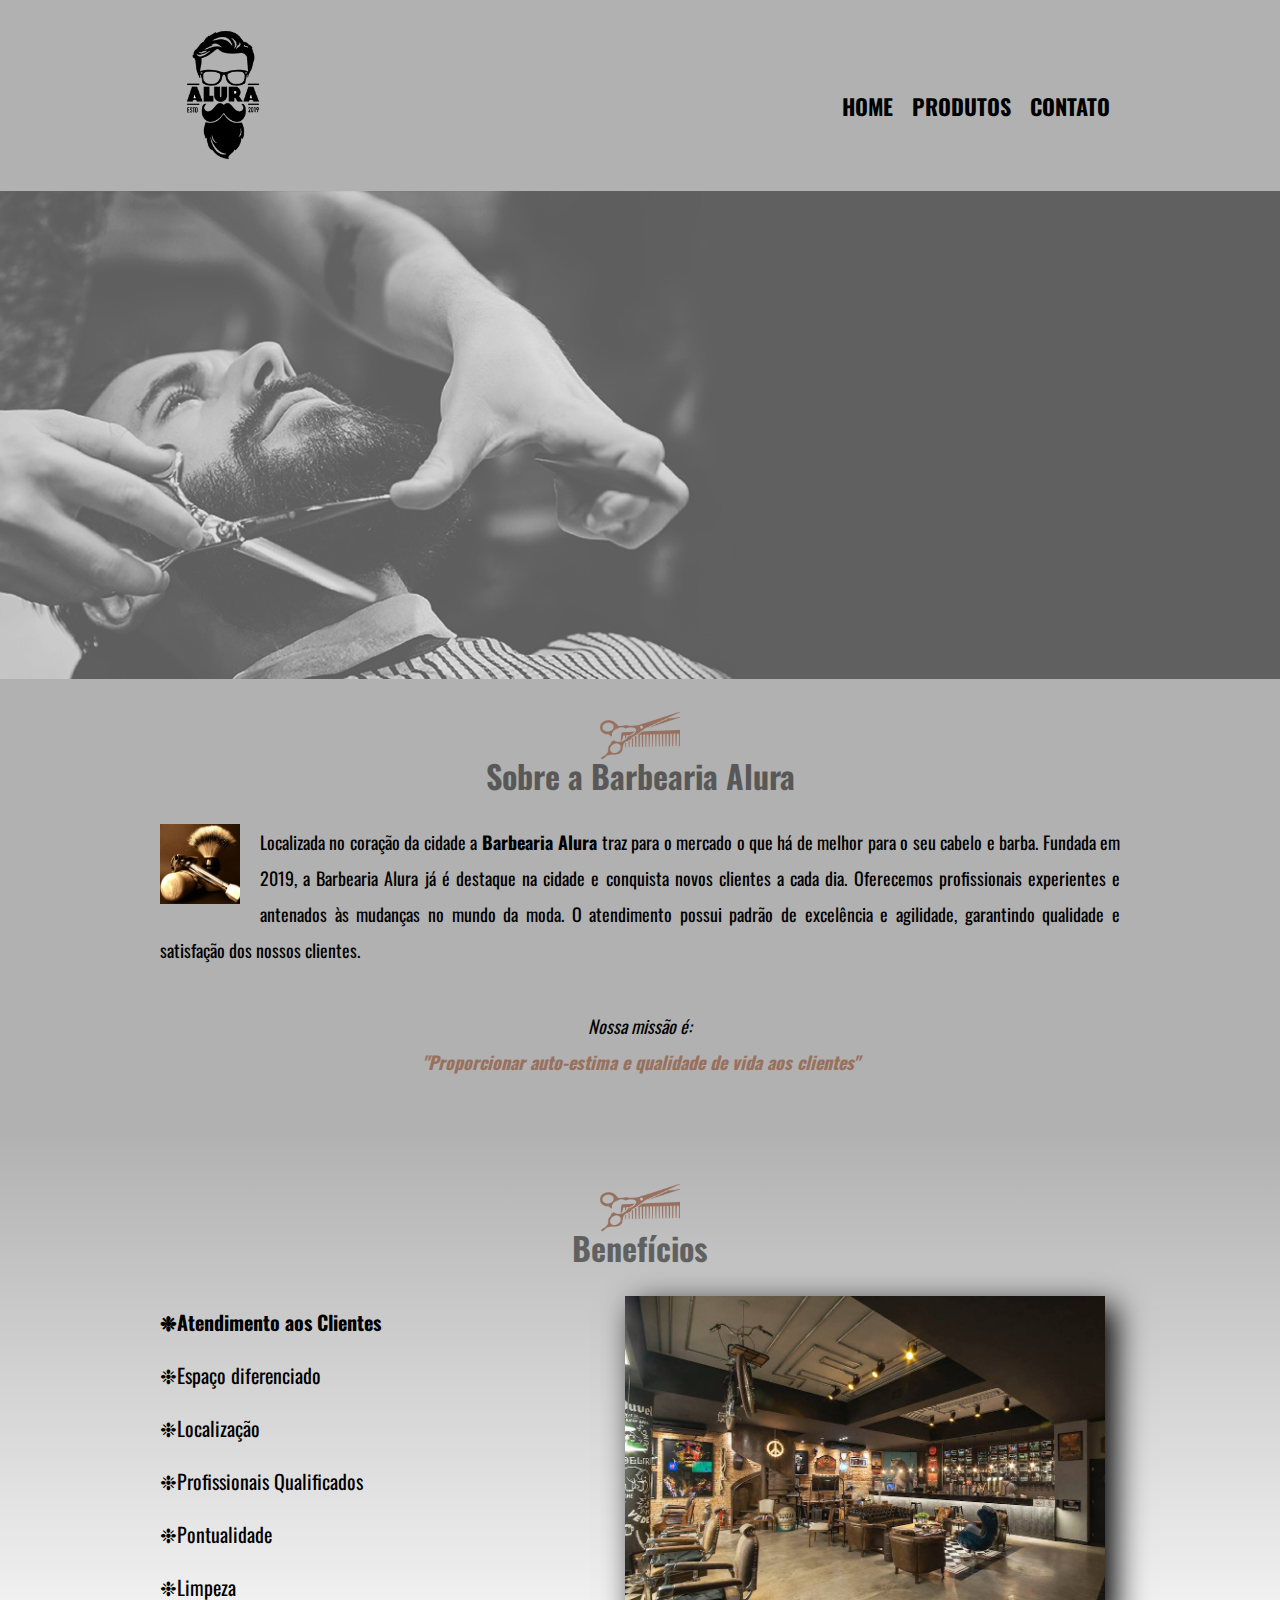
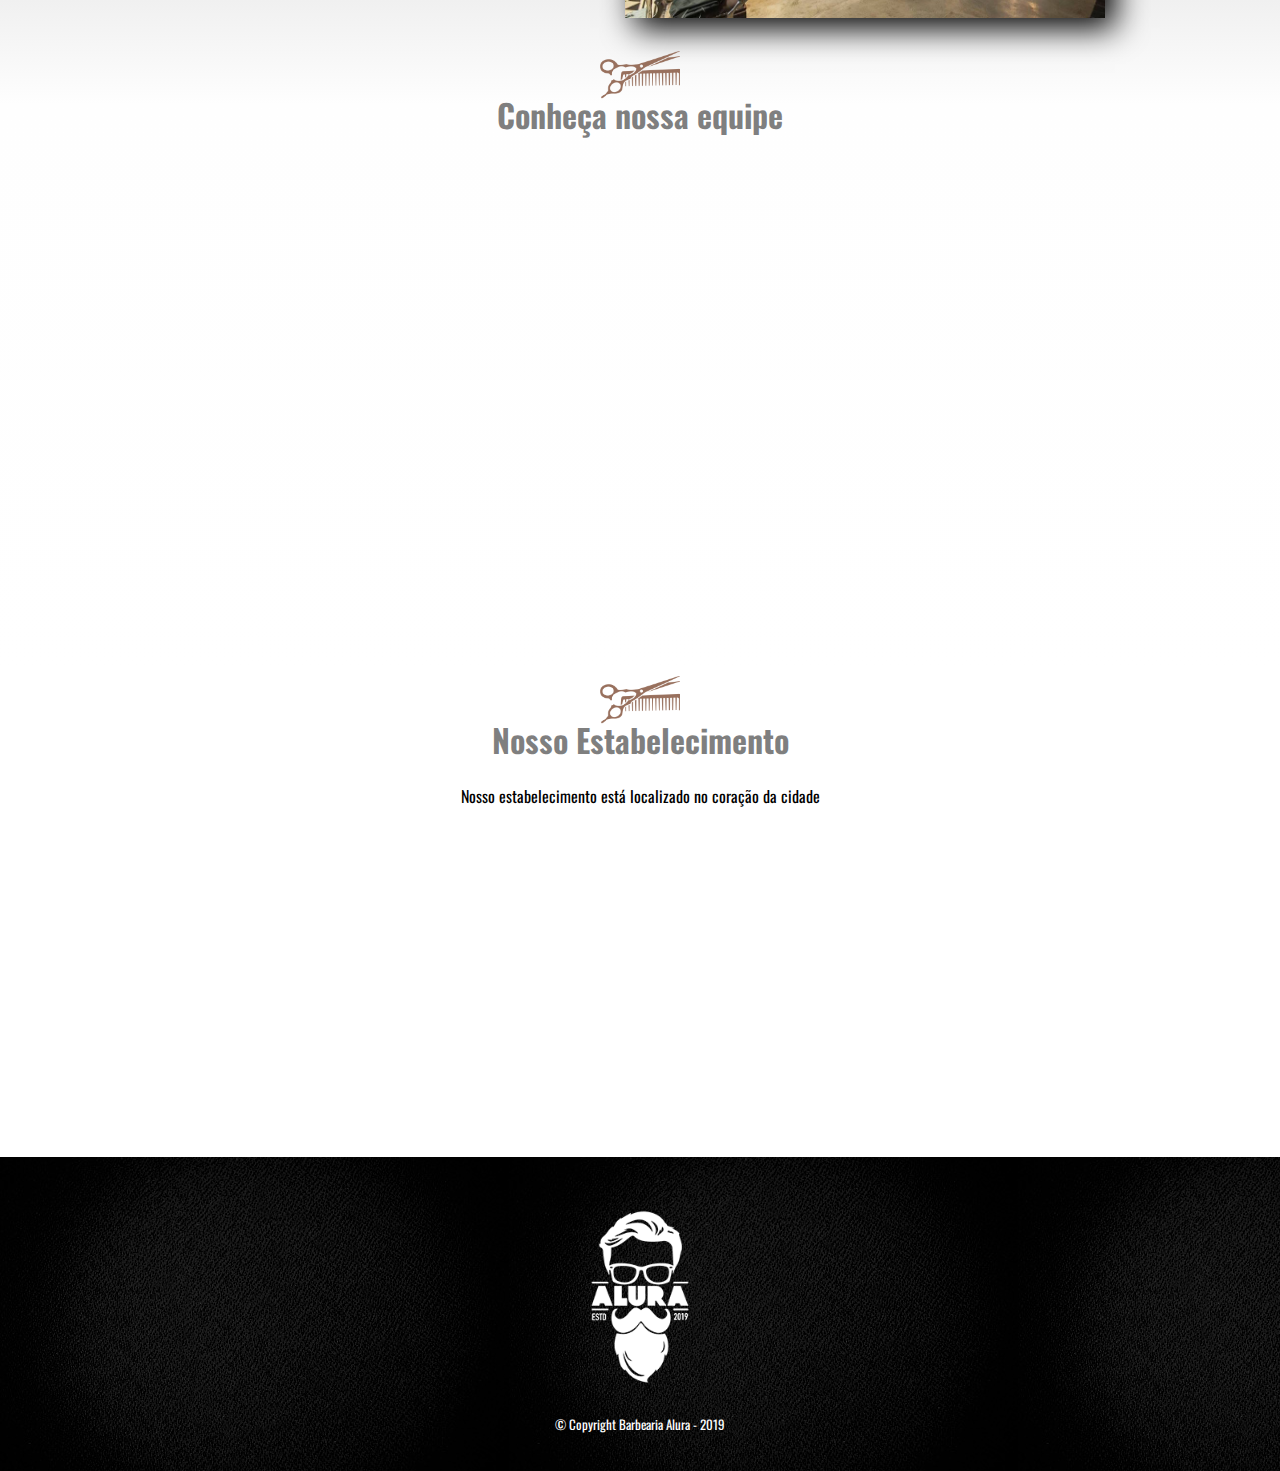
<file: index.html>
<!DOCTYPE html>
<html lang="pt-br">
	<head>
		<meta charset="UTF-8">
		<meta name="viewport" content="width=device-width">
		<title>Barbearia Alura</title>
		<link rel="stylesheet" href="reset.css">
		<link rel="stylesheet" href="style-HOME.css">
		<link rel="preconnect" href="https://fonts.googleapis.com">
		<link rel="preconnect" href="https://fonts.gstatic.com" crossorigin>
		<link href="https://fonts.googleapis.com/css2?family=Oswald:wght@200;300;400&display=swap" rel="stylesheet">

	</head>

	<body>
		<header>
			<div class="caixa">
				<h1>
					<div>
						<img src="logo.png" alt="">
					</div>	
				</h1>
				<nav>
					<ul>
						<li><a href="index.html">Home</a></li>
						<li><a href="produtos.html">Produtos</a></li>
						<li><a href="contato.html">Contato</a></li>
					</ul>
				</nav>
			</div>	
		</header>
			<img class="banner" src="banner2.jpg">
		<main>
			<section class="principal">
				<img class="logo2" src="logo2.png">
				<h2 class="titulo-principal">Sobre a Barbearia Alura</h2>
				<div>
					<img class="utensilios" src="utensilios.jpg" alt="utensilios de um barbeiro">
				</div>
				<p class="descricao">Localizada no coração da cidade a <strong>Barbearia Alura</strong> traz para o mercado o que há de melhor para o seu cabelo e barba. Fundada em 2019, a Barbearia Alura já é destaque na cidade e conquista novos clientes a cada dia. Oferecemos profissionais experientes e antenados às mudanças no mundo da moda. O atendimento possui padrão de excelência e agilidade, garantindo qualidade e satisfação dos nossos clientes.</p>
				<div class="missao">
					<p id="missao1"><em>Nossa missão é:</em></p>
					<p id="missao2"><strong>"Proporcionar auto-estima e qualidade de vida aos clientes"</strong></p>
				</div>
				
			</section>

			<section class="beneficios">
				<div class="beneficio2">
					<img class="logo2" src="logo2.png">
					<h3 class="titulo-principal">Benefícios</h3>
					<ul class="lista-beneficios">
						<li class="itens">Atendimento aos Clientes</li>
						<li class="itens">Espaço diferenciado</li>
						<li class="itens">Localização</li>
						<li class="itens">Profissionais Qualificados</li>
						<li class="itens">Pontualidade</li>
						<li class="itens">Limpeza</li>
					</ul>	
					<img src="beneficios2.jpg" class="imagembeneficios">
				</div>
				<div class="video">
					<img class="logo2" src="logo2.png">
					<h3 class="titulo-principal">Conheça nossa equipe</h3>
					<iframe width="100%" height="460" src="https://www.youtube.com/embed/wcVVXUV0YUY" title="YouTube video player" frameborder="0" allow="accelerometer; autoplay; clipboard-write; encrypted-media; gyroscope; picture-in-picture" allowfullscreen></iframe>
				</div>
			</section>
			<section class="mapa">
				<img class="logo2" src="logo2.png">
				<h3 class="titulo-principal">Nosso Estabelecimento</h3>
				<p>Nosso estabelecimento está localizado no coração da cidade</p>
				<div class="maps">
					<iframe src="https://www.google.com/maps/embed?pb=!1m18!1m12!1m3!1d468129.41267177527!2d-46.886794466872814!3d-23.559066538782425!2m3!1f0!2f0!3f0!3m2!1i1024!2i768!4f13.1!3m3!1m2!1s0x94ce59541c6c79c3%3A0x36b90a85f0f8cb33!2sGrupo%20Alura!5e0!3m2!1spt-BR!2sbr!4v1645807911846!5m2!1spt-BR!2sbr" width="100%" height="300" style="border:0;" allowfullscreen="" loading="lazy"></iframe>
				</div>
			</section>

	</main>
	<footer>
		<img src="logo-branco.png">
		<p>&copy; Copyright Barbearia Alura - 2019</p>
	</footer>
	</body>
	
</html>
</file>
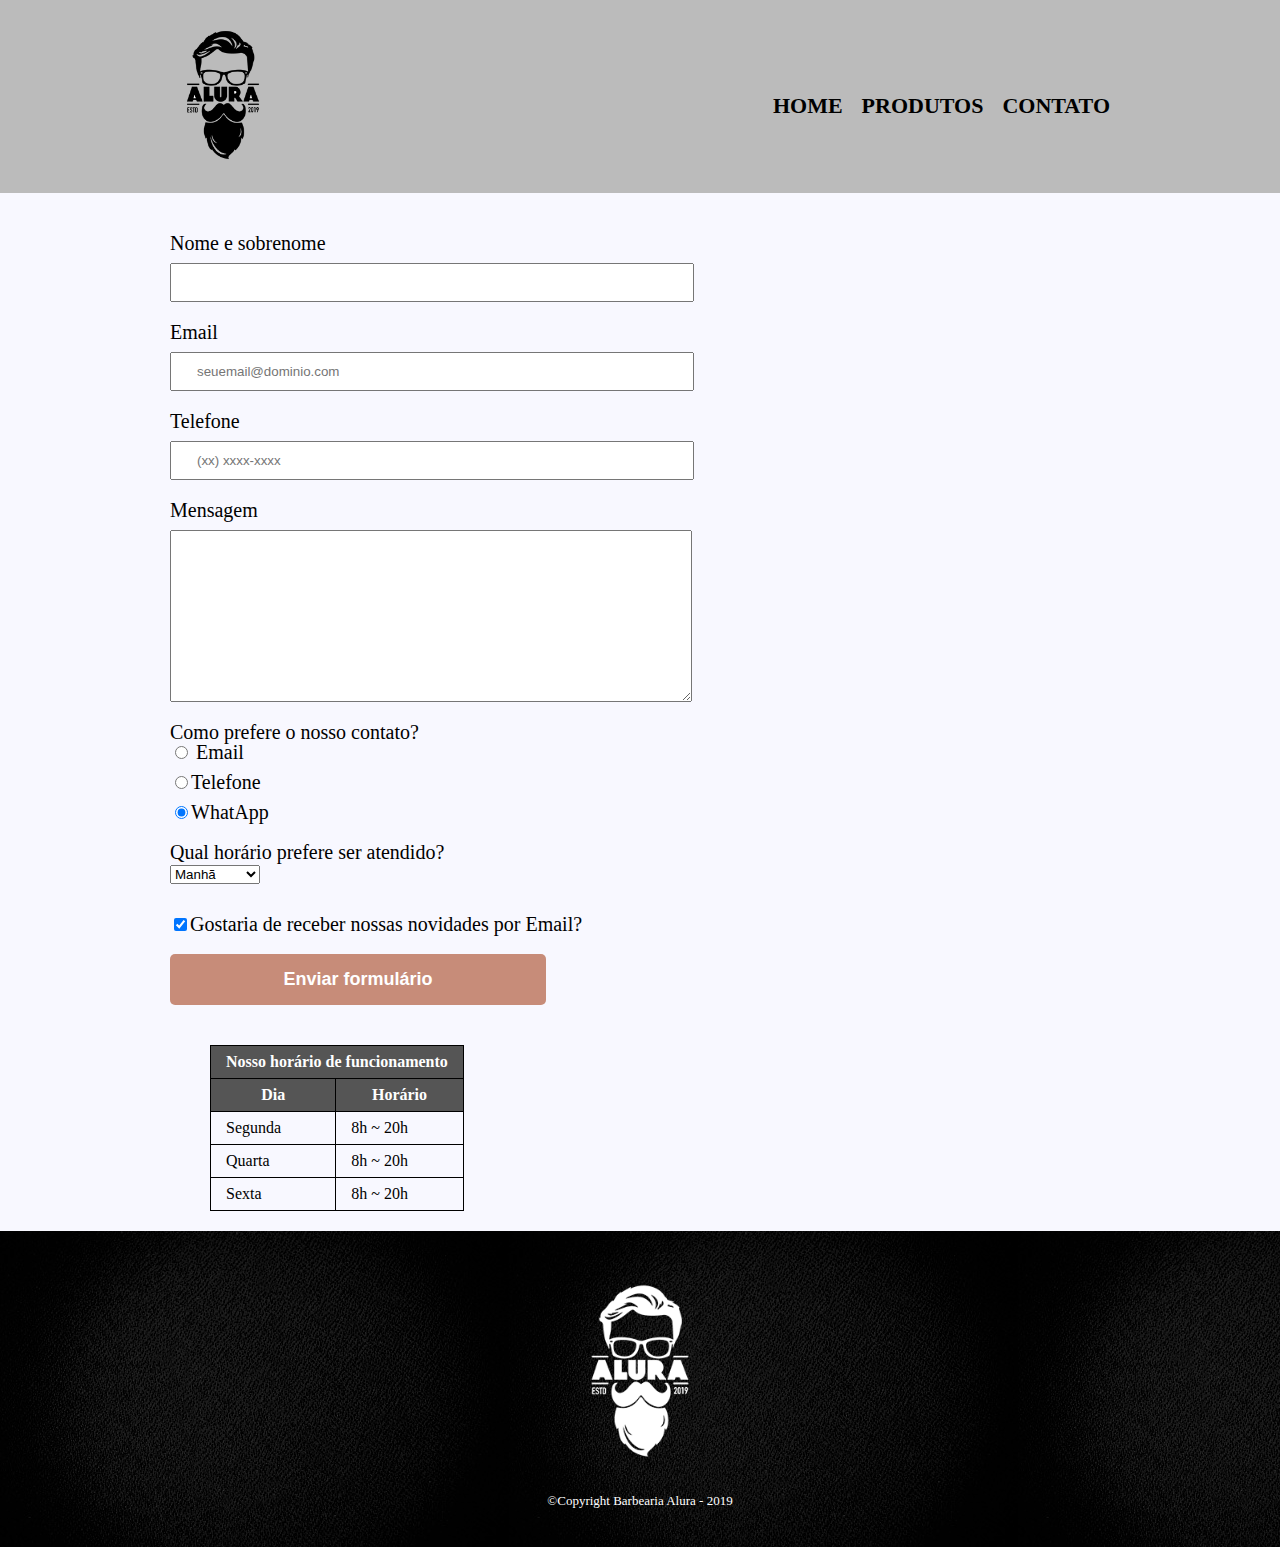
<file: contato.html>
<!DOCTYPE html>
<html>
	<head>
		<meta charset="UTF-8">
		<title>Contato - Barbearia Alura</title>

		<link rel="stylesheet" href="reset.css">
		<link rel="stylesheet" href="style.css">
	</head>
	<body>
		<header>
			<div class="caixa">
				<h1><img src="logo.png" alt="Logo da barbearia Alura"></h1>

				<nav>
					<ul>
						<li><a href="index.html">Home</a></li>
						<li><a href="produtos.html">Produtos</a></li>
						<li><a href="contato.html">Contato</a></li>
					</ul>
				</nav>
			</div>
		</header>
		<main class="formulario">
			<form>

				<label for="nomesobrenome">Nome e sobrenome</label>
				<input type="text" id="nomesobrenome" class="input-padrao" required>

				<label for="email">Email</label>
				<input type="email" id="email" class="input-padrao" required placeholder="seuemail@dominio.com">

				<label for="telefone">Telefone</label>
				<input type="tel" id="telefone" class="input-padrao" required placeholder="(xx) xxxx-xxxx">

				<label for="mensagem">Mensagem</label>
				<textarea cols="50" rows="10" id="mensagem" class="input-padrao"></textarea required>

				<fieldset>
					<legend>Como prefere o nosso contato?</p>
					<label for="radio-email"><input type="radio" name="contato" value="email" id="radio-email">
					Email</label>
					
					<label for="radio-telefone"><input type="radio" name="contato" value="telefone" id="radio-telefone">Telefone</label>
					
					<label for="radio-whatsapp"><input type="radio" name="contato" value="whatsapp" id="radio-whatsapp" checked>WhatApp</label>
				</fieldset>

				<fieldset>
					<legend>Qual horário prefere ser atendido?</p>

					<select>
						<option>Manhã</option>
						<option>Tarde</option>
						<option>Noite</option>
						<option>Madrugada</option>
					</select>
				</fieldset>



				<label class="checkbox"><input type="checkbox" checked>Gostaria de receber nossas novidades por Email?</label>
				

				<input type="submit" value="Enviar formulário" class="enviar">
				
			</form>
			<table>
				<thead>
					<tr>
						<th colspan="2">Nosso horário de funcionamento</th>
					</tr>
					<tr>
						<th>Dia</th>
						<th>Horário</th>	
					</tr>
				</thead>
				<tbody>
					<tr>
						<td>Segunda</td>
						<td>8h ~ 20h</td>	
					</tr>
					<tr>
						<td>Quarta</td>
						<td>8h ~ 20h</td>	
					</tr>
					<tr>
						<td>Sexta</td>
						<td>8h ~ 20h</td>	
				</tr>
			</tbody>
			</table>
		</main>	
		<footer>
			<img src="logo-branco.png" alt="Logo da barbearia Alura">
			<p class="direitos">&copy;Copyright Barbearia Alura - 2019</p>
		</footer>
	</body>
</html>
</file>
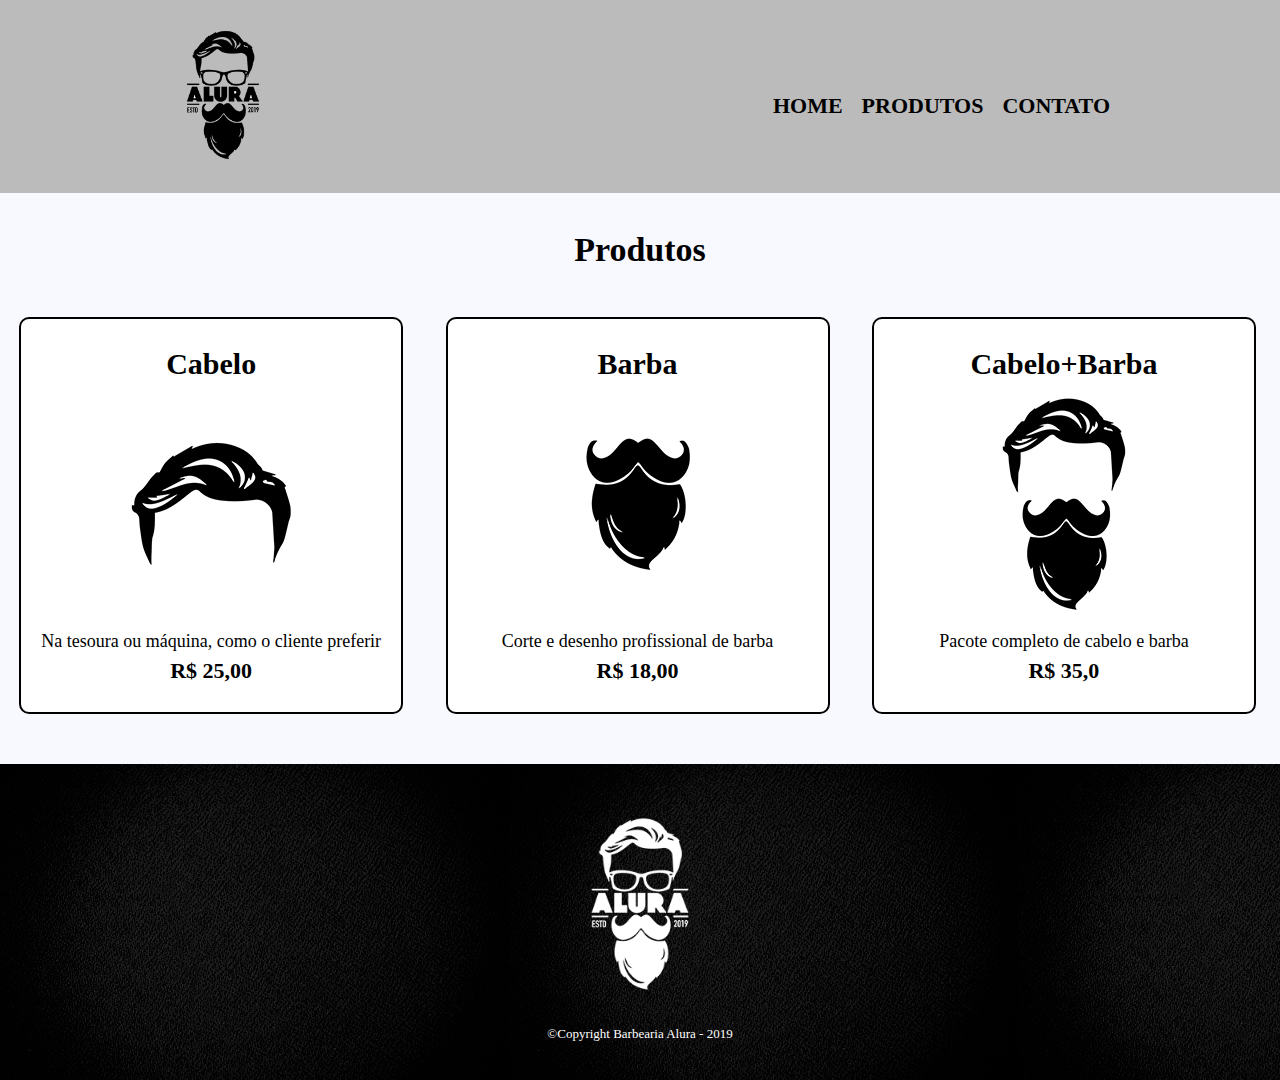
<file: produtos.html>
<!DOCTYPE html>
<html>
	<head>
		<meta charset="UTF-8">
		<title>Produtos - Barbearia Alura</title>

		<link rel="stylesheet" href="reset.css">
		<link rel="stylesheet" href="style.css">
	</head>
	<body>
		<header>
			<div class="caixa">
				<h1><img src="logo.png"></h1>

				<nav>
					<ul>
						<li><a href="index.html">Home</a></li>
						<li><a href="produtos.html">Produtos</a></li>
						<li><a href="contato.html">Contato</a></li>
					</ul>
				</nav>
			</div>
		</header>
		<main>
			<h2 class="titulo">Produtos</h2>
			<ul class="produtos">
				<li>
					<h2>Cabelo</h2>
					<img src="cabelo.jpg">
					<p class="produto-descricao">Na tesoura ou máquina, como o cliente preferir</p>
					<p class="produto-preco">R$ 25,00</p>
				</li>
				<li>
					<h2>Barba</h2>
					<img src="barba.jpg">
					<p class="produto-descricao">Corte e desenho profissional de barba</p>
					<p class="produto-preco">R$ 18,00</p>
				</li>
				<li>
					<h2>Cabelo+Barba</h2>
					<img src="cabelo+barba.jpg">
					<p class="produto-descricao">Pacote completo de cabelo e barba</p>
					<p class="produto-preco">R$ 35,0</p>
				</li>
			</ul>
			
		</main>
		<footer>
			<img src="logo-branco.png">
			<p class="direitos">&copy;Copyright Barbearia Alura - 2019</p>
		</footer>
	</body>
</html>
</file>
<file: style-HOME.css>
body{
	font-family: 'Oswald', sans-serif;
}
header{
	background: #B1B1B1;
	padding: 20px;
}
.caixa{
	position: relative;
	width: 940px;
	margin: 0 auto;
}
h1 img{
	height: 150px;
}
nav{
	position: absolute;
	top: 75px;
	right: 0;
}
nav li {
	display: inline;
	margin: 0 0 0 15px;
}
nav a {
	text-transform: uppercase;
	color:  #000000;
	font-weight: bold;
	font-size: 22px;
	text-decoration: none;
}	
nav a:hover{
	color: #98705D
;
	text-decoration: underline;
}
body{
	background: #B1B1B1;
}
.banner {
	width:100%;
}
.titulo-principal {
	text-align: center;
	font-size: 2em;
	font-weight: bold;
	margin-bottom: 1em;
	clear: left;
	color: rgba(0,0,0,0.5);
}
.utensilios {
	width: 80px;
	float: left;
	margin: 0 20px 20px 0px;
	
}
.principal{
	width: 960px;
	margin: 2em auto;
}

.principal p {
	margin: 0 0 0;
	font-size: 18px;
	text-align: justify;
	line-height: 2em;
}
.principal em{
	font-style: italic;
}
.principal strong{
	font-weight: bold;
}
.missao{
	margin: 20px 0px;
	padding: 20px 10px;
	font-size: 20px;
	font-style: italic;
	
}

#missao1{
	text-align: center;
}
#missao2{
	
	text-align: center;
	color: #98705D;
}

.beneficios {
	padding: 20px;
	background: linear-gradient(#B1B1B1, #FEFEFE, white);
	
	
}
.beneficio2{
	width: 960px;
	margin: 2em auto;
}
.imagembeneficios {
	width: 50%;
	opacity: 1;
	transition: 400ms;
	box-shadow: 10px 10px 30px black;

}
.imagembeneficios:hover{
	opacity: 0.7;
	transition: 400ms;

}
.lista-beneficios {
	display: inline-block;
	vertical-align: top;
	width: 48%;
	text-align: justify;
}
.itens {
	line-height: 53px;
	font-size: 20px;
}
.itens:first-child{
	font-weight: bold;
}
.itens::before{
	content: "❉";
}
.video{
	width: 960px;
	margin: 2em auto;
}
.mapa{
	padding-bottom: 2em;
	background:white;
}
.maps{
	width: 960px;
	margin: 0 auto;
}
.mapa p{
	margin-bottom: 20px;
	text-align: center;
}
footer{
	background-image: url("bg.jpg");
	text-align: center;
	padding: 40px 0;
}
footer img{
	height: 200px;
}
footer p{
	color: white;
	font-size: 13px;
	margin-top: 20px;
}
.logo2{
	display: block;
	width: 80px;
	margin: 0 auto;
}
@media screen and (max-width: 480px){
	.caixa,.principal,.beneficio2,.maps,.video{
		width: auto;
	}
	h1{
		text-align: center;
	}
	nav{
		position: static;
	}
	nav ul{
		text-align: center;
	}
	.principal{
		margin: 20px 10px;
	}
	.missao,.beneficio2{
		padding: 0 0;
		margin: 0 0;
	}
	.video{
		margin: 40px 0;
	}
	.lista-beneficios, .imagembeneficios{
		width: 100%;
	}
	.maps{
		margin: 0 20px;
	}
	footer{
		padding: 20px 0;
	}
</file>
<file: style.css>
header {
	background: #BBBBBB;
	padding: 20px 0;
}

.caixa {
	position: relative;
	width: 940px;
	margin: 0 auto;
}
h1 img{
	height: 150px;
}
nav {
	position: absolute;
	top: 75px;
	right: 0;
}

nav li {
	display: inline;
	margin: 0 0 0 15px;
}

nav a {
	text-transform: uppercase;
	color: #000000;
	font-weight: bold;
	font-size: 22px;
	text-decoration: none;
}
nav a:hover{
	color: #c78c79;
	text-decoration: underline;
}
body{
	background: #F8F8FF;
}
.titulo{
	font-size: 34px;
	text-align: center;
	font-weight: bold;
	margin-top: 40px;
}
.produtos{
	width: 940;
	margin: 0 auto;
	padding: 50px 0;
}
.produtos li{
	display: inline-block;
	text-align: center;
	width: 30%;
	vertical-align: top;
	margin: 0 1.5%;
	padding: 30px 20px;
	box-sizing: border-box;
	border: 2px solid #000000;
	border-radius: 10px;
	background: white;
}
.produtos li:hover{
	border-color: #c78c79;
}
.produtos li:active{
	border-color: #088c19;
}
.produtos li:hover h2{
	font-size: 34px;
}
	
.produtos h2{
	font-size: 30px;
	font-weight: bold;
}
.produto-descricao{
	font-size: 18px;
}
.produto-preco{
	font-size: 22px;
	font-weight: bold;
	margin-top: 10px;
}
footer{
	text-align: center;
	background: url("bg.jpg");
	padding: 40px 0;
}
footer img{
	height: 200px;
}
.direitos{
	color: white;
	font-size: 13px;
	margin-top: 20px;
}

.formulario{
	width:940px;
	margin: 0 auto;
}
form {
	margin: 40px 0;
}
form label, form legend {
	display: block;
	font-size:20px;
	margin-bottom:10px;
}
.input-padrao {
	display: block;
	margin-bottom: 20px;
	padding: 10px 25px;
	width: 50%;
}

.checkbox{
	margin: 20px 0;
}
.enviar{
	width: 40%;
	padding: 15px 0;
	background: #c78c79;
	color: white;
	font-weight: bolder;
	font-size: 18px;
	border: none;
	border-radius: 5px;
	transition: 1s all;
	cursor: pointer;
}
.enviar:hover{
	background: #088c19;
	transform: scale(1.11);
}

table{
	margin: 20px 40px;

}
thead{
	background: #555555;
	color: white;
	font-weight: bold;
}
td, th{
	border: 1px solid black;
	padding: 8px 15px;
}
</file>
